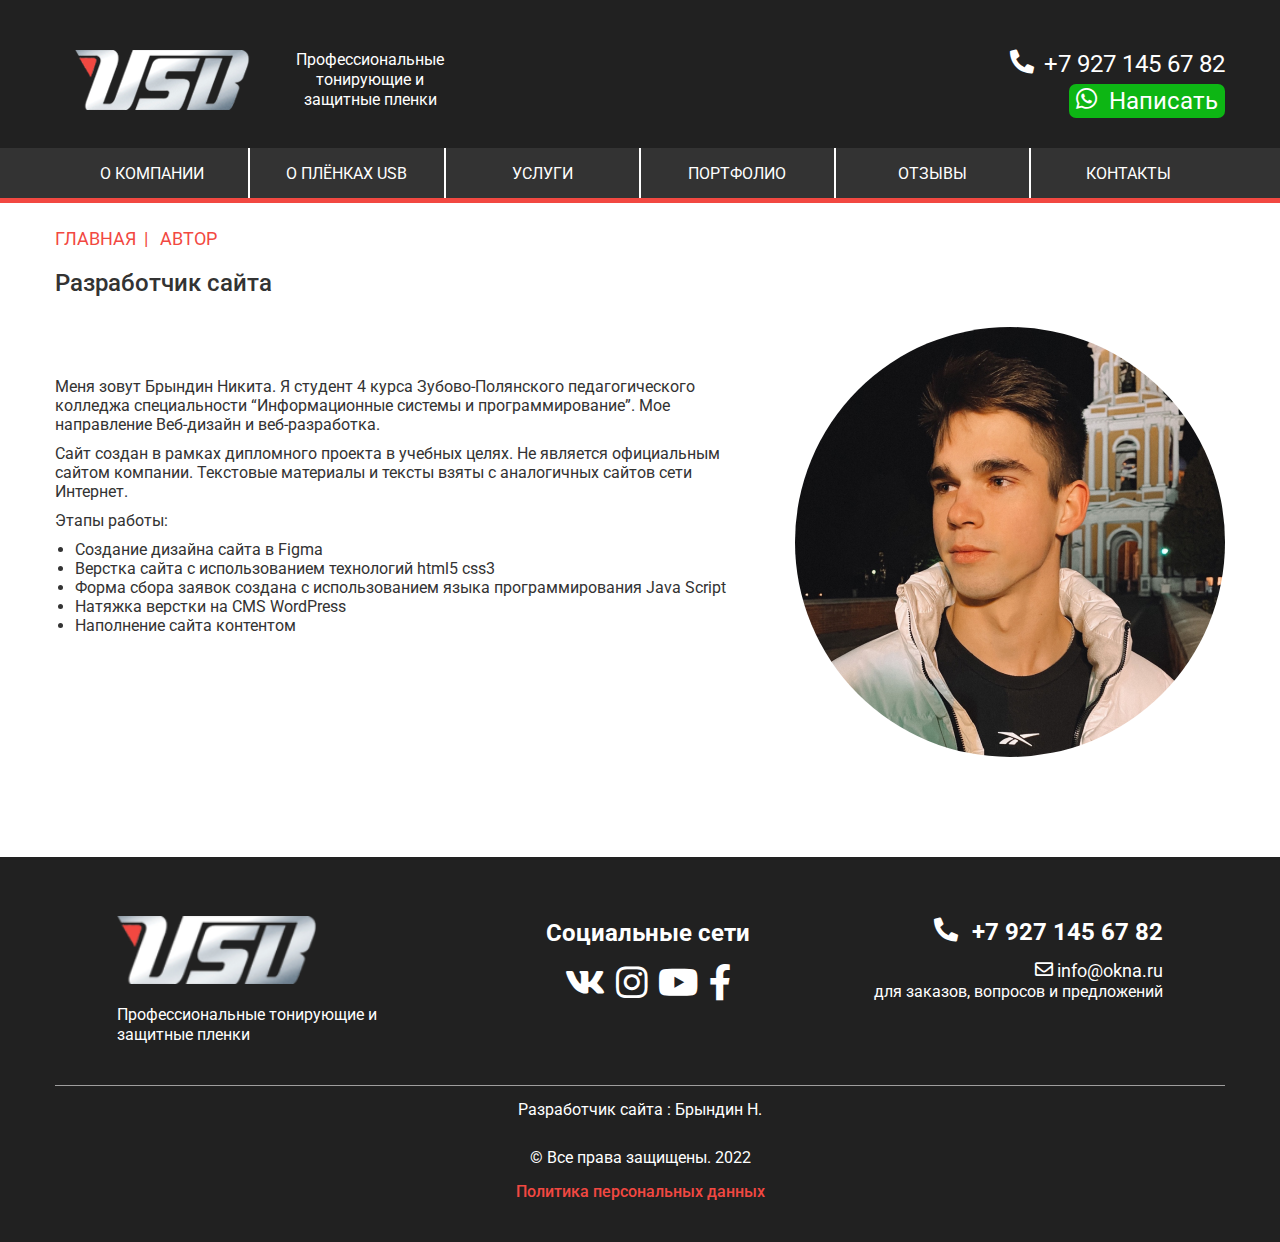
<file: Avtor.html>
<!DOCTYPE html>
<html lang="en">
<head>
	<meta charset="UTF-8">
	<meta name="viewport" content="width=device-width, initial-scale=1.0">
	<link rel="stylesheet" href="css/swiper-bundle.min.css">
	<link rel="stylesheet" href="css/icon.css">
	<link rel="stylesheet" href="css/style.css">
	<title>Главная</title>
</head>
<body>
	<header>
		<div class="header__wrap container">
			<a href="#" class="header__logo"><img src="img/logo.png" alt="Логотип"></a>
			<a href="#" class="header__lead">Профессиональные тонирующие и защитные пленки</a>
			<a href="tel:+79271456782" class="header__phone icon-phone">+7 927 145 67 82</a>
			<a href="#" class="header__whatsApp icon-WhatsApp">Написать</a>
			<div class="header__burger">
				<a href="#" class="btn-burger">
					<span></span>
					<p>Меню</p>
				</a>		
			</div>
		</div>
		<nav class="mainmenu">
			<ul class="menu-list container">
				<li class="menu-item current-menu-item"><a href="#">О компании</a></li>
				<li class="menu-item"><a href="#">О плёнках USB</a></li>
				<li class="menu-item"><a href="#">Услуги</a></li>
				<li class="menu-item"><a href="#">Портфолио</a></li>
				<li class="menu-item"><a href="#">Отзывы</a></li>
				<li class="menu-item"><a href="#">Контакты</a></li>
			</ul>
		</nav>
	</header>
	<main>	
		<section class="breadcrumb container">
		<ul itemscope="" itemtype="https://schema.org/BreadcrumbList">
    <li itemprop="itemListElement" itemscope="" itemtype="https://schema.org/ListItem">
        <a href="/" title="Главная" itemprop="item">
            <span itemprop="name">Главная</span>
            <meta itemprop="position" content="0">
        </a></li>
    <li itemprop="itemListElement" itemscope="" itemtype="https://schema.org/ListItem">
        <a href="http://laskinvy.beget.tech/avtor/" title="Раздел" itemprop="item">
            <span itemprop="name">Автор</span>
            <meta itemprop="position" content="1">
        </a></li>
</ul>
</section>
<section class="avtor container">
		    <h1 class="subtitle">Разработчик сайта</h1>		   
		    <div class="avtor__img-box"><img src="img/avtor.png" alt="Брындин Никита"></div>
		    <div class="avtor__content">		        
<p>Меня зовут Брындин Никита. Я студент 4 курса Зубово-Полянского педагогического колледжа специальности “Информационные системы и программирование”. Мое направление Веб-дизайн и веб-разработка.</p>
<p>Сайт создан в рамках дипломного проекта в учебных целях. Не является официальным сайтом компании. Текстовые материалы и тексты взяты с аналогичных сайтов сети Интернет.</p>
<p>Этапы работы:</p>
<ul><li>Создание дизайна сайта в Figma</li><li>Верстка сайта с использованием технологий html5 css3</li><li>Форма сбора заявок создана с использованием языка программирования Java Script</li><li>Натяжка верстки на CMS WordPress</li><li>Наполнение сайта контентом</li></ul>
		    </div>
		</section>
	</main>
	<footer>
		<div class="container">
			<div class="footer__top-row">
				<div class="footer__logo">
					<img src="img/logo.png" alt="Логотип компании">
					<p>Профессиональные тонирующие и защитные пленки</p>
				</div>
				<div class="footer__social">
					<h3>Социальные сети</h3>
					<ul class="footer__social-list">
						<li class="social-list__item">
							<a href="#" class="icon-vk"></a>
						</li>
						<li class="social-list__item">
							<a href="#" class="icon-instagram"></a>
						</li>
						<li class="social-list__item">
							<a href="#" class="icon-youtube"></a>
						</li>
						<li class="social-list__item">
							<a href="#" class="icon-facebook"></a>
						</li>
					</ul>
				</div>
				<div class="footer__contact">
					<div class="footer__contact-top">
						<i class="icon-phone"></i>
						<a href="tel:79271456782">+7 927 145 67 82</a>
					</div>
					<div class="footer__contact-bottom">
						<i class="icon-mail"></i>
						<a href="mailto:info@okna.ru">info@okna.ru</a>
						<p>для заказов, вопросов и предложений</p>
					</div>
				</div>
			</div>
			<div class="footer__bottom">
				<div class="footer__copyright">
					<div class="footer__copy-top">
						<p>Разработчик сайта : Брындин Н.</p>
					</div>
					<div class="footer__copy-bottom">
						<p>© Все права защищены. 2022</p>
						<a href="#">Политика персональных данных</a>
					</div>
				</div>
			</div>			
		</div>
	</footer>
	<script src="js/swiper-bundle.min.js"></script>
<script src="js/script.js"></script>	
</body>
</html>
</file>
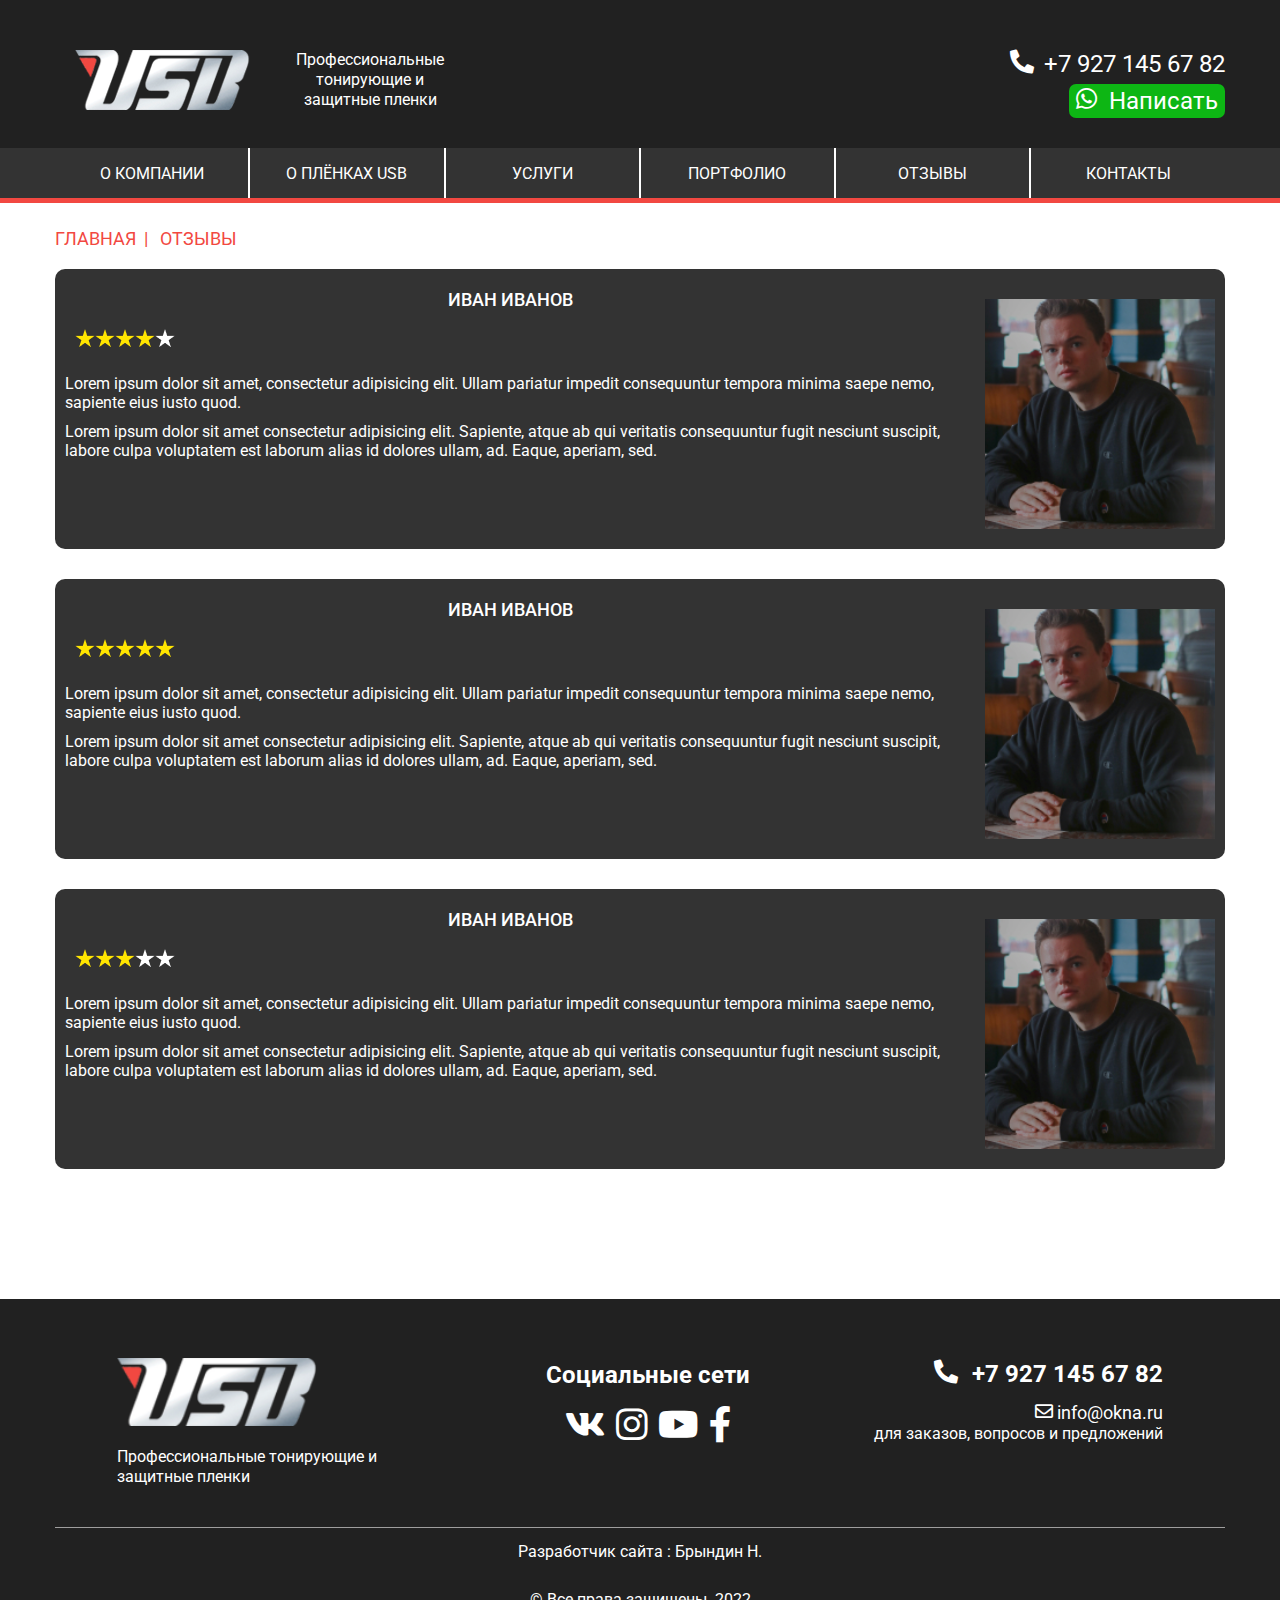
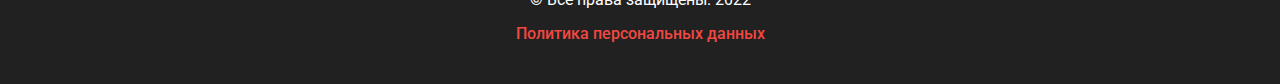
<file: otzivy.html>
<!DOCTYPE html>
<html lang="en">
<head>
	<meta charset="UTF-8">
	<meta name="viewport" content="width=device-width, initial-scale=1.0">
	<link rel="stylesheet" href="css/swiper-bundle.min.css">
	<link rel="stylesheet" href="css/icon.css">
	<link rel="stylesheet" href="css/style.css">
	<title>Главная</title>
</head>
<body>
	<header>
		<div class="header__wrap container">
			<a href="#" class="header__logo"><img src="img/logo.png" alt="Логотип"></a>
			<a href="#" class="header__lead">Профессиональные тонирующие и защитные пленки</a>
			<a href="tel:+79271456782" class="header__phone icon-phone">+7 927 145 67 82</a>
			<a href="#" class="header__whatsApp icon-WhatsApp">Написать</a>
			<div class="header__burger">
				<a href="#" class="btn-burger">
					<span></span>
					<p>Меню</p>
				</a>		
			</div>
		</div>
		<nav class="mainmenu">
			<ul class="menu-list container">
				<li class="menu-item current-menu-item"><a href="#">О компании</a></li>
				<li class="menu-item"><a href="#">О плёнках USB</a></li>
				<li class="menu-item"><a href="#">Услуги</a></li>
				<li class="menu-item"><a href="#">Портфолио</a></li>
				<li class="menu-item"><a href="#">Отзывы</a></li>
				<li class="menu-item"><a href="#">Контакты</a></li>
			</ul>
		</nav>
	</header>
	<main>
		<section class="breadcrumb container">
			<ul itemscope="" itemtype="https://schema.org/BreadcrumbList">
    			<li itemprop="itemListElement" itemscope="" itemtype="https://schema.org/ListItem">
        			<a href="/" title="Главная" itemprop="item">
            			<span itemprop="name">Главная</span>
            			<meta itemprop="position" content="0">
        			</a>
        		</li>
			    <li itemprop="itemListElement" itemscope="" itemtype="https://schema.org/ListItem">
			        <a href="/main/portfolio/" title="Раздел" itemprop="item">
			            <span itemprop="name">Отзывы</span>
			            <meta itemprop="position" content="1">
			        </a>
			    </li>
			</ul>
		</section>	
		<section class="reviews container">
			<div class="reviews__list">
				<div class="review__block">
					<h3 class="review__aftor">Иван Иванов</h3>
					<div class="review__ball" style="background-image: url(img/rating.png); background-position: 20%;"></div>
					<div class="review__avatar">
						<img src="img/review/avatar.jpg" alt="Мужчина сидит за столом в кафе">
					</div>
					<div class="review__content">
						<p>Lorem ipsum dolor sit amet, consectetur adipisicing elit. Ullam pariatur impedit consequuntur tempora minima saepe nemo, sapiente eius iusto quod.</p>
						<p>Lorem ipsum dolor sit amet consectetur adipisicing elit. Sapiente, atque ab qui veritatis consequuntur fugit nesciunt suscipit, labore culpa voluptatem est laborum alias id dolores ullam, ad. Eaque, aperiam, sed.</p>
					</div>
				</div>
				<div class="review__block">
					<h3 class="review__aftor">Иван Иванов</h3>
					<div class="review__ball" style="background-image: url(img/rating.png); background-position: 0%;"></div>
					<div class="review__avatar">
						<img src="img/review/avatar.jpg" alt="Мужчина сидит за столом в кафе">
					</div>
					<div class="review__content">
						<p>Lorem ipsum dolor sit amet, consectetur adipisicing elit. Ullam pariatur impedit consequuntur tempora minima saepe nemo, sapiente eius iusto quod.</p>
						<p>Lorem ipsum dolor sit amet consectetur adipisicing elit. Sapiente, atque ab qui veritatis consequuntur fugit nesciunt suscipit, labore culpa voluptatem est laborum alias id dolores ullam, ad. Eaque, aperiam, sed.</p>
					</div>
				</div>
				<div class="review__block">
					<h3 class="review__aftor">Иван Иванов</h3>
					<div class="review__ball" style="background-image: url(img/rating.png); background-position: 40%;"></div>
					<div class="review__avatar">
						<img src="img/review/avatar.jpg" alt="Мужчина сидит за столом в кафе">
					</div>
					<div class="review__content">
						<p>Lorem ipsum dolor sit amet, consectetur adipisicing elit. Ullam pariatur impedit consequuntur tempora minima saepe nemo, sapiente eius iusto quod.</p>
						<p>Lorem ipsum dolor sit amet consectetur adipisicing elit. Sapiente, atque ab qui veritatis consequuntur fugit nesciunt suscipit, labore culpa voluptatem est laborum alias id dolores ullam, ad. Eaque, aperiam, sed.</p>
					</div>
				</div>		
			</div>
		</section>
	</main>
	<footer>
		<div class="container">
			<div class="footer__top-row">
				<div class="footer__logo">
					<img src="img/logo.png" alt="Логотип компании">
					<p>Профессиональные тонирующие и защитные пленки</p>
				</div>
				<div class="footer__social">
					<h3>Социальные сети</h3>
					<ul class="footer__social-list">
						<li class="social-list__item">
							<a href="#" class="icon-vk"></a>
						</li>
						<li class="social-list__item">
							<a href="#" class="icon-instagram"></a>
						</li>
						<li class="social-list__item">
							<a href="#" class="icon-youtube"></a>
						</li>
						<li class="social-list__item">
							<a href="#" class="icon-facebook"></a>
						</li>
					</ul>
				</div>
				<div class="footer__contact">
					<div class="footer__contact-top">
						<i class="icon-phone"></i>
						<a href="tel:79271456782">+7 927 145 67 82</a>
					</div>
					<div class="footer__contact-bottom">
						<i class="icon-mail"></i>
						<a href="mailto:info@okna.ru">info@okna.ru</a>
						<p>для заказов, вопросов и предложений</p>
					</div>
				</div>
			</div>
			<div class="footer__bottom">
				<div class="footer__copyright">
					<div class="footer__copy-top">
						<p>Разработчик сайта : Брындин Н.</p>
					</div>
					<div class="footer__copy-bottom">
						<p>© Все права защищены. 2022</p>
						<a href="#">Политика персональных данных</a>
					</div>
				</div>
			</div>			
		</div>
	</footer>
	<script src="js/swiper-bundle.min.js"></script>
	<script src="js/script.js"></script>	
</body>
</html>
</file>
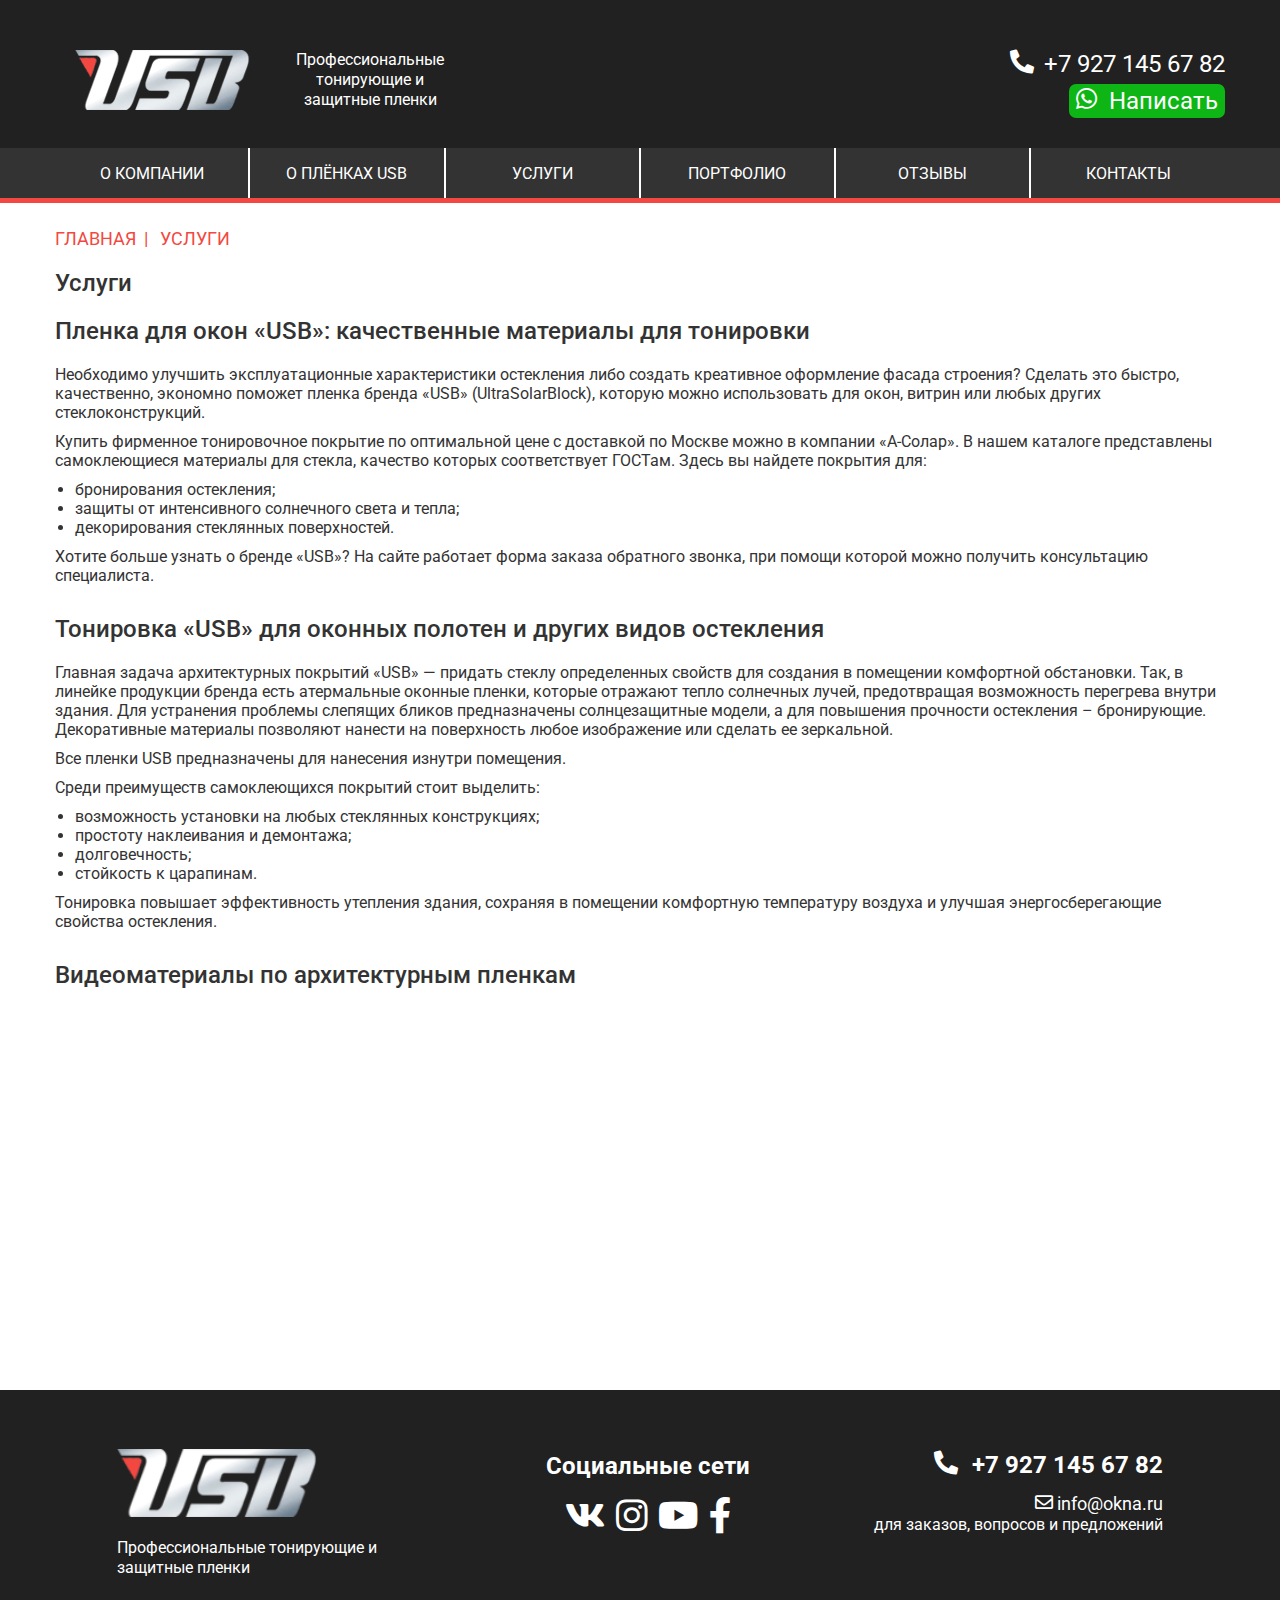
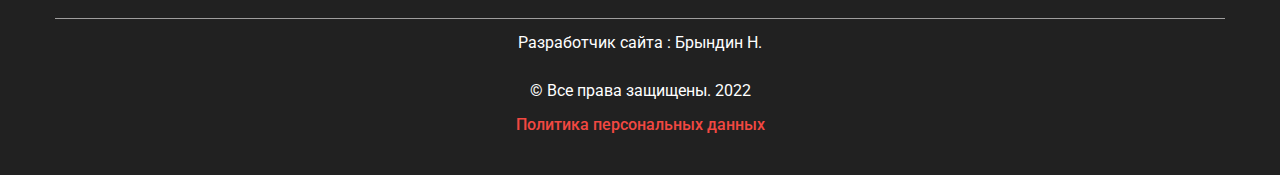
<file: page.html>
<!DOCTYPE html>
<html lang="en">
<head>
	<meta charset="UTF-8">
	<meta name="viewport" content="width=device-width, initial-scale=1.0">
	<link rel="stylesheet" href="css/swiper-bundle.min.css">
	<link rel="stylesheet" href="css/icon.css">
	<link rel="stylesheet" href="css/style.css">
	<title>Главная</title>
</head>
<body>
	<header>
		<div class="header__wrap container">
			<a href="#" class="header__logo"><img src="img/logo.png" alt="Логотип"></a>
			<a href="#" class="header__lead">Профессиональные тонирующие и защитные пленки</a>
			<a href="tel:+79271456782" class="header__phone icon-phone">+7 927 145 67 82</a>
			<a href="#" class="header__whatsApp icon-WhatsApp">Написать</a>
			<div class="header__burger">
				<a href="#" class="btn-burger">
					<span></span>
					<p>Меню</p>
				</a>		
			</div>
		</div>
		<nav class="mainmenu">
			<ul class="menu-list container">
				<li class="menu-item current-menu-item"><a href="#">О компании</a></li>
				<li class="menu-item"><a href="#">О плёнках USB</a></li>
				<li class="menu-item"><a href="#">Услуги</a></li>
				<li class="menu-item"><a href="#">Портфолио</a></li>
				<li class="menu-item"><a href="#">Отзывы</a></li>
				<li class="menu-item"><a href="#">Контакты</a></li>
			</ul>
		</nav>
	</header>
	<main>	
		<section class="breadcrumb container">
		<ul itemscope="" itemtype="https://schema.org/BreadcrumbList">
    <li itemprop="itemListElement" itemscope="" itemtype="https://schema.org/ListItem">
        <a href="/" title="Главная" itemprop="item">
            <span itemprop="name">Главная</span>
            <meta itemprop="position" content="0">
        </a></li>
    <li itemprop="itemListElement" itemscope="" itemtype="https://schema.org/ListItem">
        <a href="http://laskinvy.beget.tech/avtor/" title="Раздел" itemprop="item">
            <span itemprop="name">Услуги</span>
            <meta itemprop="position" content="1">
        </a></li>
</ul>
</section>
<section class="page container">
		    <h1 class="subtitle">Услуги</h1>	
		    <div class="page__content">
		        
<h2 class="subtitle" id="zag1">Пленка для окон «USB»: качественные материалы для тонировки</h2>



<p>Необходимо улучшить эксплуатационные характеристики остекления либо создать креативное оформление фасада строения? Сделать это быстро, качественно, экономно поможет пленка бренда «USB» (UltraSolarBlock), которую можно использовать для окон, витрин или любых других стеклоконструкций.</p>



<p>Купить фирменное тонировочное покрытие по оптимальной цене с доставкой по Москве можно в компании «А-Солар». В нашем каталоге представлены самоклеющиеся материалы для стекла, качество которых соответствует ГОСТам. Здесь вы найдете покрытия для:</p>



<ul><li>бронирования остекления;</li><li>защиты от интенсивного солнечного света и тепла;</li><li>декорирования стеклянных поверхностей.</li></ul>



<p>Хотите больше узнать о бренде «USB»? На сайте работает форма заказа обратного звонка, при помощи которой можно получить консультацию специалиста.</p>



<h2 class="subtitle" id="zag2">Тонировка «USB» для оконных полотен и других видов остекления</h2>



<p>Главная задача архитектурных покрытий «USB» — придать стеклу определенных свойств для создания в помещении комфортной обстановки. Так, в линейке продукции бренда есть атермальные оконные пленки, которые отражают тепло солнечных лучей, предотвращая возможность перегрева внутри здания. Для устранения проблемы слепящих бликов предназначены солнцезащитные модели, а для повышения прочности остекления – бронирующие. Декоративные материалы позволяют нанести на поверхность любое изображение или сделать ее зеркальной.</p>



<p>Все пленки USB предназначены для нанесения изнутри помещения.</p>



<p>Среди преимуществ самоклеющихся покрытий стоит выделить:</p>



<ul><li>возможность установки на любых стеклянных конструкциях;</li><li>простоту наклеивания и демонтажа;</li><li>долговечность;</li><li>стойкость к царапинам.</li></ul>



<p>Тонировка повышает эффективность утепления здания, сохраняя в помещении комфортную температуру воздуха и улучшая энергосберегающие свойства остекления.</p>



<h2 class="subtitle" id="zag3">Видеоматериалы по архитектурным пленкам</h2>



<figure class="wp-block-embed is-type-video is-provider-youtube wp-block-embed-youtube wp-embed-aspect-16-9 wp-has-aspect-ratio"><div class="wp-block-embed__wrapper">
<iframe loading="lazy" title="Пленки для окон USB поставщик пленок в РФ и СНГ" width="500" height="281" src="https://www.youtube.com/embed/SlT508wORbE?feature=oembed" frameborder="0" allow="accelerometer; autoplay; clipboard-write; encrypted-media; gyroscope; picture-in-picture" allowfullscreen=""></iframe>
</div></figure>
		    </div>		    
		    
		</section>
	</main>
	<footer>
		<div class="container">
			<div class="footer__top-row">
				<div class="footer__logo">
					<img src="img/logo.png" alt="Логотип компании">
					<p>Профессиональные тонирующие и защитные пленки</p>
				</div>
				<div class="footer__social">
					<h3>Социальные сети</h3>
					<ul class="footer__social-list">
						<li class="social-list__item">
							<a href="#" class="icon-vk"></a>
						</li>
						<li class="social-list__item">
							<a href="#" class="icon-instagram"></a>
						</li>
						<li class="social-list__item">
							<a href="#" class="icon-youtube"></a>
						</li>
						<li class="social-list__item">
							<a href="#" class="icon-facebook"></a>
						</li>
					</ul>
				</div>
				<div class="footer__contact">
					<div class="footer__contact-top">
						<i class="icon-phone"></i>
						<a href="tel:79271456782">+7 927 145 67 82</a>
					</div>
					<div class="footer__contact-bottom">
						<i class="icon-mail"></i>
						<a href="mailto:info@okna.ru">info@okna.ru</a>
						<p>для заказов, вопросов и предложений</p>
					</div>
				</div>
			</div>
			<div class="footer__bottom">
				<div class="footer__copyright">
					<div class="footer__copy-top">
						<p>Разработчик сайта : Брындин Н.</p>
					</div>
					<div class="footer__copy-bottom">
						<p>© Все права защищены. 2022</p>
						<a href="#">Политика персональных данных</a>
					</div>
				</div>
			</div>			
		</div>
	</footer>
	<script src="js/swiper-bundle.min.js"></script>
<script src="js/script.js"></script>	
</body>
</html>
</file>
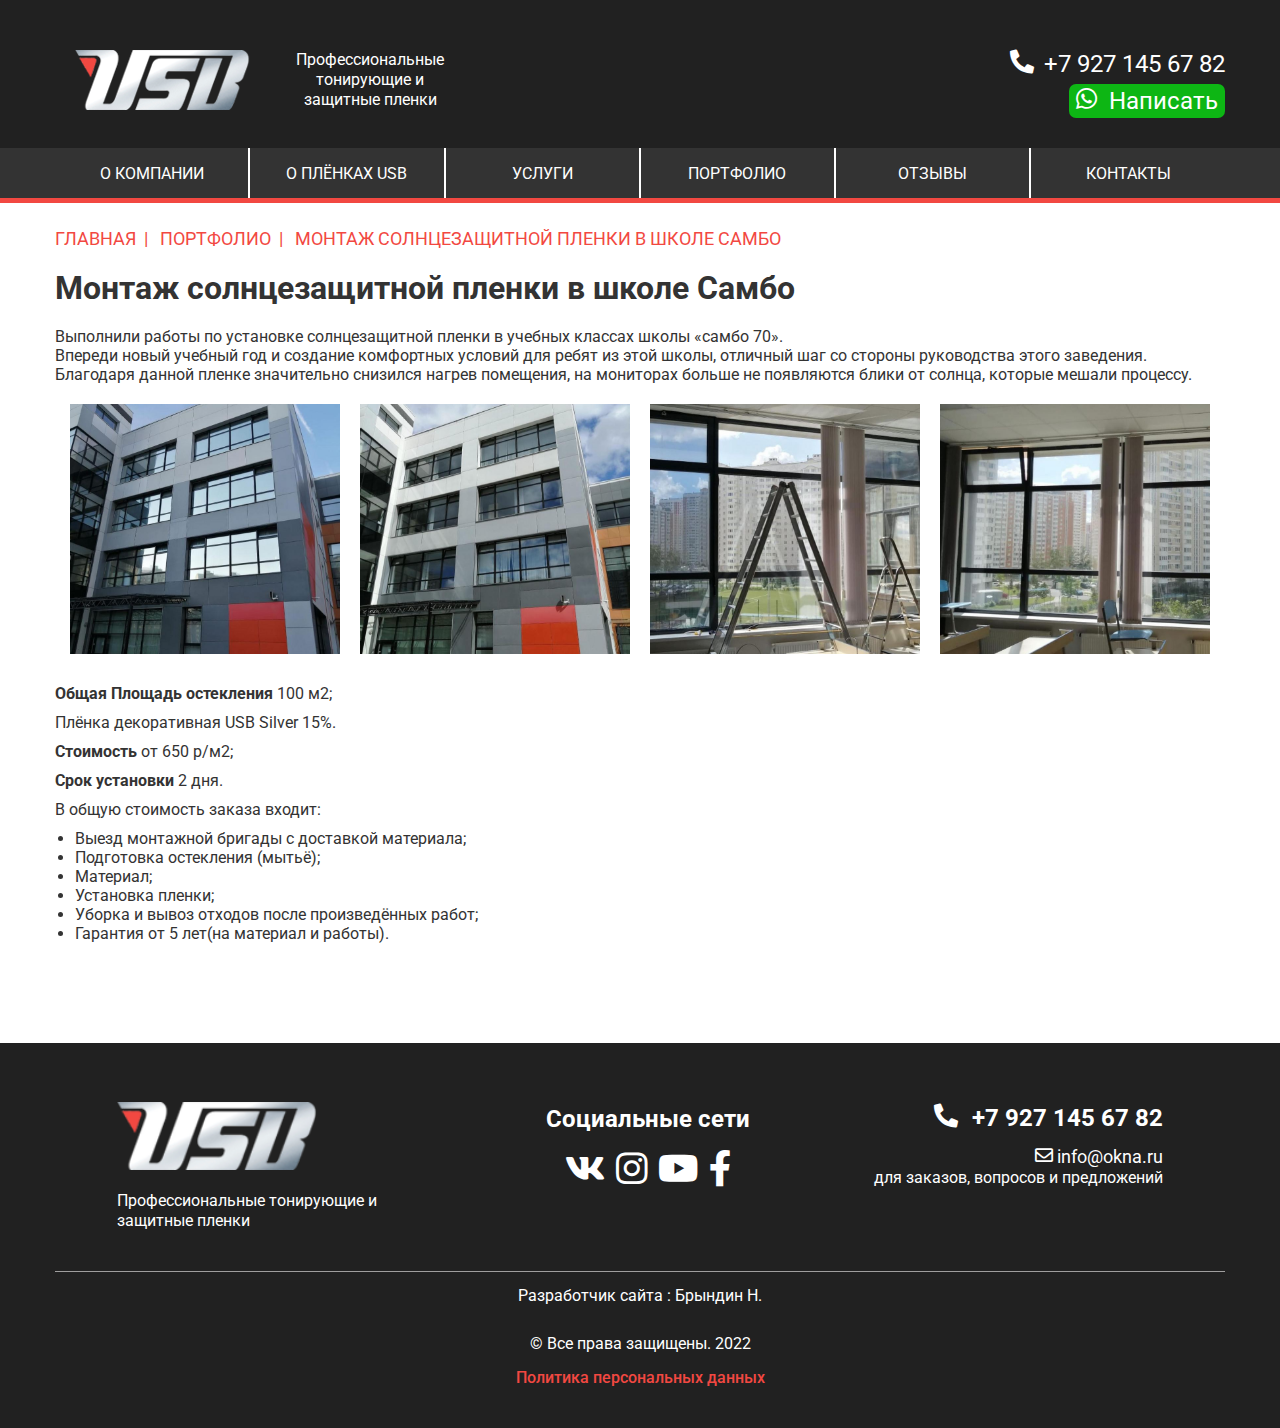
<file: portfolio-post.html>
<!DOCTYPE html>
<html lang="en">
<head>
	<meta charset="UTF-8">
	<meta name="viewport" content="width=device-width, initial-scale=1.0">
	<link rel="stylesheet" href="css/swiper-bundle.min.css">
	<link rel="stylesheet" href="css/lightbox.min.css">
	<link rel="stylesheet" href="css/icon.css">
	<link rel="stylesheet" href="css/style.css">
	<title>Главная</title>
</head>
<body>
	<header>
		<div class="header__wrap container">
			<a href="#" class="header__logo"><img src="img/logo.png" alt="Логотип"></a>
			<a href="#" class="header__lead">Профессиональные тонирующие и защитные пленки</a>
			<a href="tel:+79271456782" class="header__phone icon-phone">+7 927 145 67 82</a>
			<a href="#" class="header__whatsApp icon-WhatsApp">Написать</a>
			<div class="header__burger">
				<a href="#" class="btn-burger">
					<span></span>
					<p>Меню</p>
				</a>		
			</div>
		</div>
		<nav class="mainmenu">
			<ul class="menu-list container">
				<li class="menu-item current-menu-item"><a href="#">О компании</a></li>
				<li class="menu-item"><a href="#">О плёнках USB</a></li>
				<li class="menu-item"><a href="#">Услуги</a></li>
				<li class="menu-item"><a href="#">Портфолио</a></li>
				<li class="menu-item"><a href="#">Отзывы</a></li>
				<li class="menu-item"><a href="#">Контакты</a></li>
			</ul>
		</nav>
	</header>
	<main>	
		<section class="breadcrumb container">
			<ul itemscope="" itemtype="https://schema.org/BreadcrumbList">
    			<li itemprop="itemListElement" itemscope="" itemtype="https://schema.org/ListItem">
        			<a href="/" title="Главная" itemprop="item">
            			<span itemprop="name">Главная</span>
            			<meta itemprop="position" content="0">
        			</a>
        		</li>
			    <li itemprop="itemListElement" itemscope="" itemtype="https://schema.org/ListItem">
			        <a href="/main/portfolio/" title="Раздел" itemprop="item">
			            <span itemprop="name">Портфолио</span>
			            <meta itemprop="position" content="1">
			        </a>
			    </li>
			    <li itemprop="itemListElement" itemscope="" itemtype="https://schema.org/ListItem">
			        <a href="http://laskinvy.beget.tech/portfolio/job1/" title="Подраздел" itemprop="item">
			            <span itemprop="name">Монтаж солнцезащитной пленки в школе Самбо</span>
			            <meta itemprop="position" content="2">
			        </a>
			    </li>
			</ul>
		</section>	
		<section class="portfolio-post container">
			<h1>Монтаж солнцезащитной пленки в школе Самбо</h1>
			<div class="portfolio-post__content"><p>Выполнили работы по установке солнцезащитной пленки в учебных классах школы «самбо 70».</p>
				<p>Впереди новый учебный год и создание комфортных условий для ребят из этой школы, отличный шаг со стороны руководства этого заведения.</p>
				<p>Благодаря данной пленке значительно снизился нагрев помещения, на мониторах больше не появляются блики от солнца, которые мешали процессу.</p>
			</div>
			<div class="portfolio-post__gallary">
				<div class="portfolio-post__gallary-imgbox">
					<a href="img/portfolio/1.jpeg" data-lightbox="roadtrip">
						<img src="img/portfolio/1.jpeg" alt="Монтаж солнцезащитной пленки в школе Самбо 1">
					</a>
				</div>
				<div class="portfolio-post__gallary-imgbox">
					<a href="img/portfolio/2.jpeg" data-lightbox="roadtrip">
						<img src="img/portfolio/2.jpeg" alt="Монтаж солнцезащитной пленки в школе Самбо 2">
					</a>
				</div>
				<div class="portfolio-post__gallary-imgbox">
					<a href="img/portfolio/3.jpeg" data-lightbox="roadtrip">
						<img src="img/portfolio/3.jpeg" alt="Монтаж солнцезащитной пленки в школе Самбо 3">
					</a>
				</div>
				<div class="portfolio-post__gallary-imgbox">
					<a href="img/portfolio/4.jpeg" data-lightbox="roadtrip">
						<img src="img/portfolio/4.jpeg" alt="Монтаж солнцезащитной пленки в школе Самбо 4">
					</a>
				</div>
			</div>    
			<div class="portfolio-post__options"><p><strong>Общая Площадь остекления</strong> 100 м2;</p>
				<p>Плёнка декоративная USB Silver 15%.</p>
				<p><strong>Стоимость</strong> от 650 р/м2;</p>
				<p><strong>Срок установки</strong> 2 дня.</p>
				<p>В общую стоимость заказа входит:</p>
				<ul>
					<li>Выезд монтажной бригады с доставкой материала;</li>
					<li>Подготовка остекления (мытьё);</li>
					<li>Материал;</li>
					<li>Установка пленки;</li>
					<li>Уборка и вывоз отходов после произведённых работ;</li>
					<li>Гарантия от 5 лет(на материал и работы).</li>
				</ul>
			</div>			
		</section>						
	</main>
	<footer>
		<div class="container">
			<div class="footer__top-row">
				<div class="footer__logo">
					<img src="img/logo.png" alt="Логотип компании">
					<p>Профессиональные тонирующие и защитные пленки</p>
				</div>
				<div class="footer__social">
					<h3>Социальные сети</h3>
					<ul class="footer__social-list">
						<li class="social-list__item">
							<a href="#" class="icon-vk"></a>
						</li>
						<li class="social-list__item">
							<a href="#" class="icon-instagram"></a>
						</li>
						<li class="social-list__item">
							<a href="#" class="icon-youtube"></a>
						</li>
						<li class="social-list__item">
							<a href="#" class="icon-facebook"></a>
						</li>
					</ul>
				</div>
				<div class="footer__contact">
					<div class="footer__contact-top">
						<i class="icon-phone"></i>
						<a href="tel:79271456782">+7 927 145 67 82</a>
					</div>
					<div class="footer__contact-bottom">
						<i class="icon-mail"></i>
						<a href="mailto:info@okna.ru">info@okna.ru</a>
						<p>для заказов, вопросов и предложений</p>
					</div>
				</div>
			</div>
			<div class="footer__bottom">
				<div class="footer__copyright">
					<div class="footer__copy-top">
						<p>Разработчик сайта : Брындин Н.</p>
					</div>
					<div class="footer__copy-bottom">
						<p>© Все права защищены. 2022</p>
						<a href="#">Политика персональных данных</a>
					</div>
				</div>
			</div>			
		</div>
	</footer>
	<script src="https://code.jquery.com/jquery-3.6.0.min.js"></script>
	<script src="js/swiper-bundle.min.js"></script>
	<script src="js/script.js"></script>
	<script src="js/lightbox.min.js"></script>
</body>
</html>
</file>
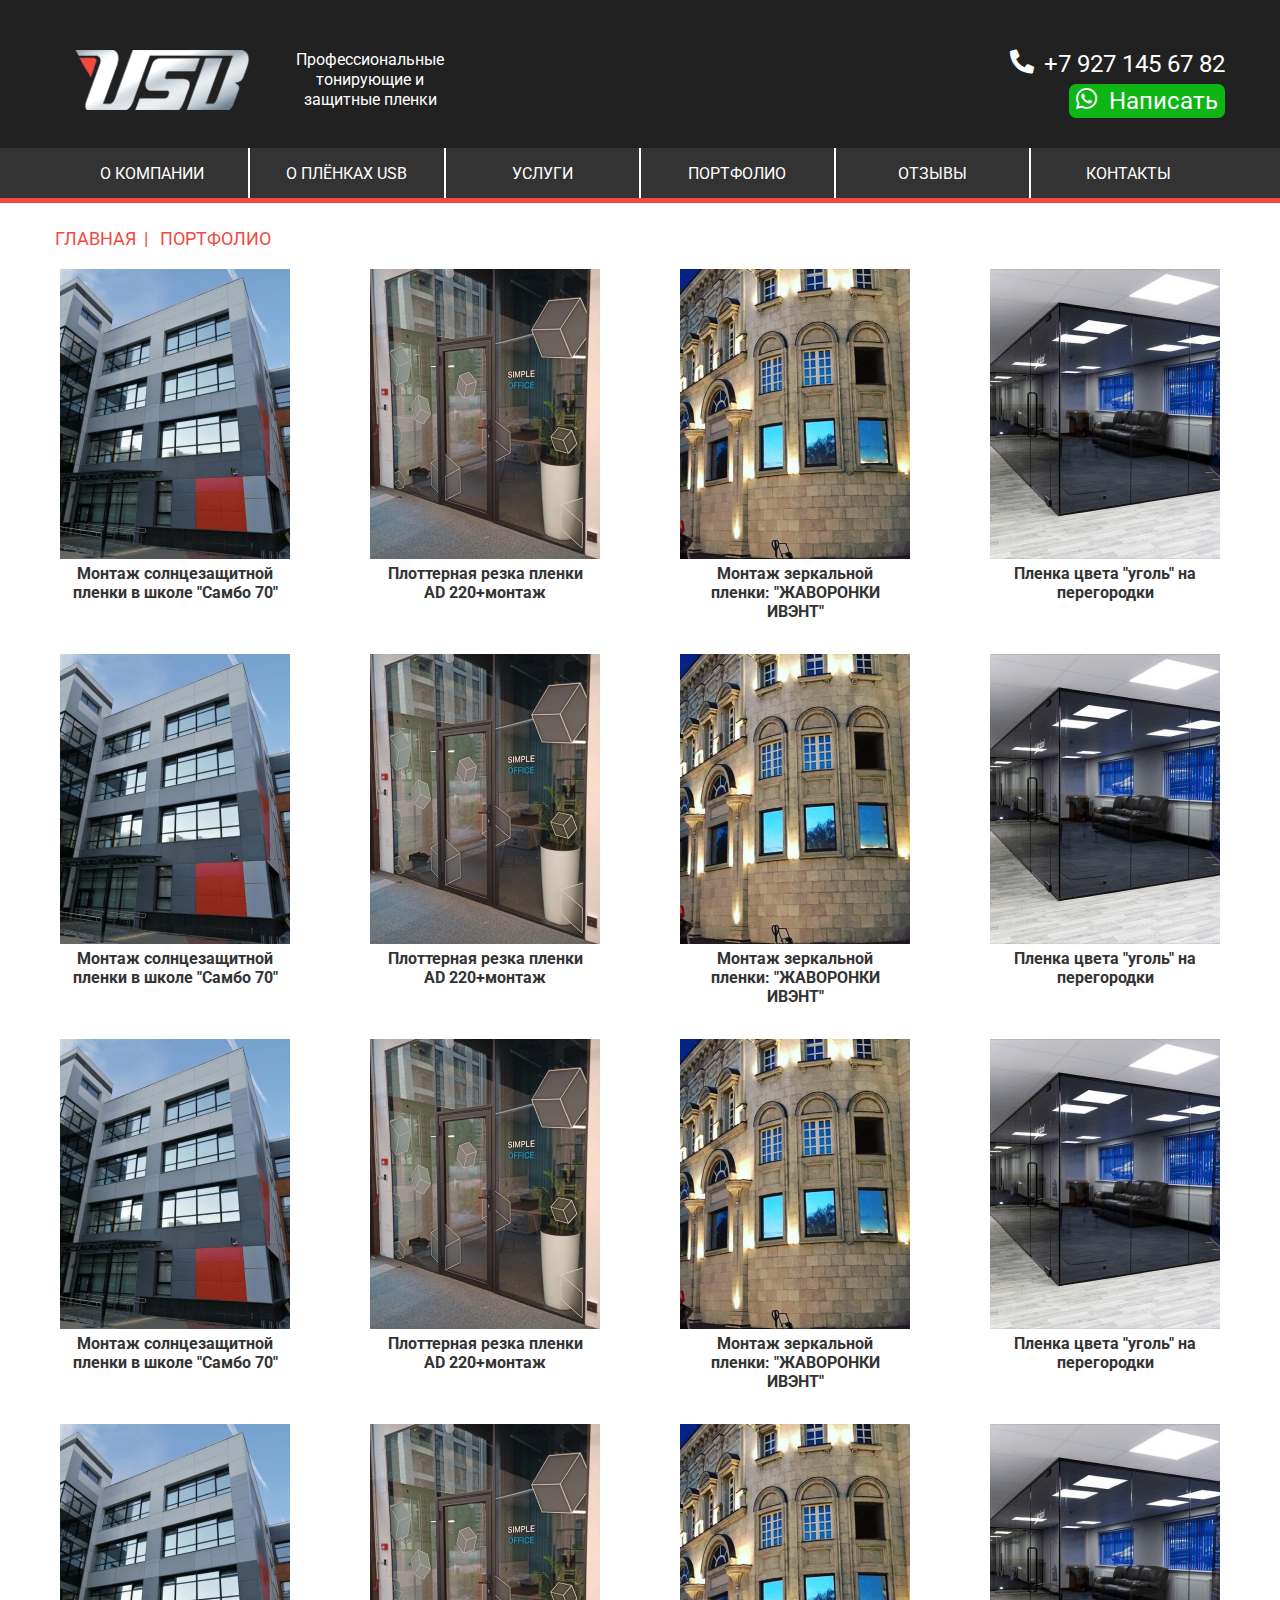
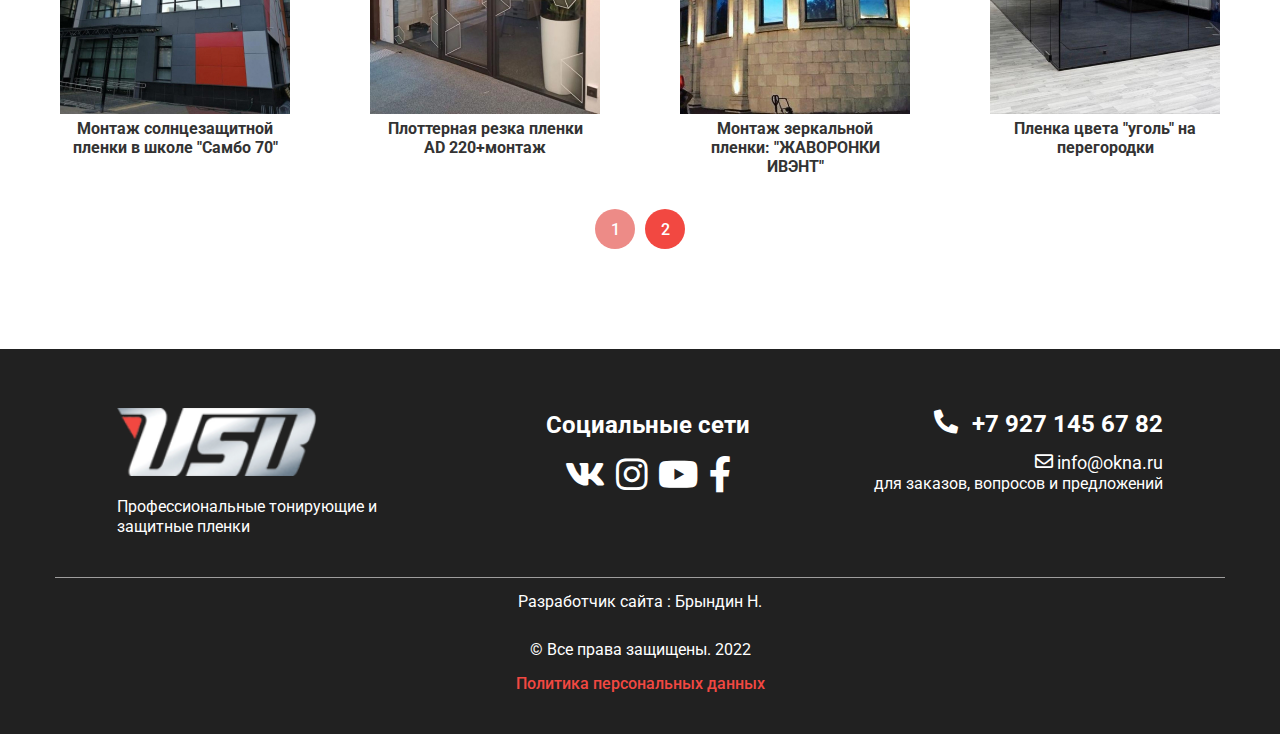
<file: portfolio.html>
<!DOCTYPE html>
<html lang="en">
<head>
	<meta charset="UTF-8">
	<meta name="viewport" content="width=device-width, initial-scale=1.0">
	<link rel="stylesheet" href="css/swiper-bundle.min.css">
	<link rel="stylesheet" href="css/icon.css">
	<link rel="stylesheet" href="css/style.css">
	<title>Главная</title>
</head>
<body>
	<header>
		<div class="header__wrap container">
			<a href="#" class="header__logo"><img src="img/logo.png" alt="Логотип"></a>
			<a href="#" class="header__lead">Профессиональные тонирующие и защитные пленки</a>
			<a href="tel:+79271456782" class="header__phone icon-phone">+7 927 145 67 82</a>
			<a href="#" class="header__whatsApp icon-WhatsApp">Написать</a>
			<div class="header__burger">
				<a href="#" class="btn-burger">
					<span></span>
					<p>Меню</p>
				</a>		
			</div>
		</div>
		<nav class="mainmenu">
			<ul class="menu-list container">
				<li class="menu-item current-menu-item"><a href="#">О компании</a></li>
				<li class="menu-item"><a href="#">О плёнках USB</a></li>
				<li class="menu-item"><a href="#">Услуги</a></li>
				<li class="menu-item"><a href="#">Портфолио</a></li>
				<li class="menu-item"><a href="#">Отзывы</a></li>
				<li class="menu-item"><a href="#">Контакты</a></li>
			</ul>
		</nav>
	</header>
	<main>	
			<section class="breadcrumb container">
				<ul itemscope="" itemtype="https://schema.org/BreadcrumbList">
    				<li itemprop="itemListElement" itemscope="" itemtype="https://schema.org/ListItem"><a href="/" title="Главная" itemprop="item"><span itemprop="name">Главная</span><meta itemprop="position" content="0"></a></li>
    				<li itemprop="itemListElement" itemscope="" itemtype="https://schema.org/ListItem"><a href="http://laskinvy.beget.tech/main/portfolio/" title="Раздел" itemprop="item"><span itemprop="name">Портфолио</span><meta itemprop="position" content="1"></a></li>
				</ul>
</section>			
			<section class="page-portfolio__items container">
					<div class="page-portfolio__item">
							<div class="page-portfolio__thumb">
								<a href="#"><img src="img/portfolio/img1.jpg" alt='Монтаж солнцезащитной пленки в школе "Самбо 70"'></a>
							</div>
							<h3 class="page-portfolio__title"><a href="#">Монтаж солнцезащитной пленки в школе "Самбо 70"</a></h3>
						</div>
						<div class="page-portfolio__item">
							<div class="page-portfolio__thumb">
								<a href="#"><img src="img/portfolio/img2.jpg" alt='Плоттерная резка пленки AD 220+монтаж'></a>
							</div>
							<h3 class="page-portfolio__title"><a href="#">Плоттерная резка пленки AD 220+монтаж</a></h3>
						</div>
						<div class="page-portfolio__item">
							<div class="page-portfolio__thumb">
								<a href="#"><img src="img/portfolio/img3.jpg" alt='Монтаж зеркальной пленки: "ЖАВОРОНКИ ИВЭНТ"'></a>
							</div>
							<h3 class="page-portfolio__title"><a href="#">Монтаж зеркальной пленки: "ЖАВОРОНКИ ИВЭНТ"</a></h3>
						</div>
						<div class="page-portfolio__item">
							<div class="page-portfolio__thumb">
								<a href="#"><img src="img/portfolio/img4.jpg" alt='Пленка цвета "уголь" на перегородки'></a>
							</div>
							<h3 class="page-portfolio__title"><a href="#">Пленка цвета "уголь" на перегородки</a></h3>
						</div>
						<div class="page-portfolio__item">
							<div class="page-portfolio__thumb">
								<a href="#"><img src="img/portfolio/img1.jpg" alt='Монтаж солнцезащитной пленки в школе "Самбо 70"'></a>
							</div>
							<h3 class="page-portfolio__title"><a href="#">Монтаж солнцезащитной пленки в школе "Самбо 70"</a></h3>
						</div>
						<div class="page-portfolio__item">
							<div class="page-portfolio__thumb">
								<a href="#"><img src="img/portfolio/img2.jpg" alt='Плоттерная резка пленки AD 220+монтаж'></a>
							</div>
							<h3 class="page-portfolio__title"><a href="#">Плоттерная резка пленки AD 220+монтаж</a></h3>
						</div>
						<div class="page-portfolio__item">
							<div class="page-portfolio__thumb">
								<a href="#"><img src="img/portfolio/img3.jpg" alt='Монтаж зеркальной пленки: "ЖАВОРОНКИ ИВЭНТ"'></a>
							</div>
							<h3 class="page-portfolio__title"><a href="#">Монтаж зеркальной пленки: "ЖАВОРОНКИ ИВЭНТ"</a></h3>
						</div>
						<div class="page-portfolio__item">
							<div class="page-portfolio__thumb">
								<a href="#"><img src="img/portfolio/img4.jpg" alt='Пленка цвета "уголь" на перегородки'></a>
							</div>
							<h3 class="page-portfolio__title"><a href="#">Пленка цвета "уголь" на перегородки</a></h3>
						</div>
						<div class="page-portfolio__item">
							<div class="page-portfolio__thumb">
								<a href="#"><img src="img/portfolio/img1.jpg" alt='Монтаж солнцезащитной пленки в школе "Самбо 70"'></a>
							</div>
							<h3 class="page-portfolio__title"><a href="#">Монтаж солнцезащитной пленки в школе "Самбо 70"</a></h3>
						</div>
						<div class="page-portfolio__item">
							<div class="page-portfolio__thumb">
								<a href="#"><img src="img/portfolio/img2.jpg" alt='Плоттерная резка пленки AD 220+монтаж'></a>
							</div>
							<h3 class="page-portfolio__title"><a href="#">Плоттерная резка пленки AD 220+монтаж</a></h3>
						</div>
						<div class="page-portfolio__item">
							<div class="page-portfolio__thumb">
								<a href="#"><img src="img/portfolio/img3.jpg" alt='Монтаж зеркальной пленки: "ЖАВОРОНКИ ИВЭНТ"'></a>
							</div>
							<h3 class="page-portfolio__title"><a href="#">Монтаж зеркальной пленки: "ЖАВОРОНКИ ИВЭНТ"</a></h3>
						</div>
						<div class="page-portfolio__item">
							<div class="page-portfolio__thumb">
								<a href="#"><img src="img/portfolio/img4.jpg" alt='Пленка цвета "уголь" на перегородки'></a>
							</div>
							<h3 class="page-portfolio__title"><a href="#">Пленка цвета "уголь" на перегородки</a></h3>
						</div>
						<div class="page-portfolio__item">
							<div class="page-portfolio__thumb">
								<a href="#"><img src="img/portfolio/img1.jpg" alt='Монтаж солнцезащитной пленки в школе "Самбо 70"'></a>
							</div>
							<h3 class="page-portfolio__title"><a href="#">Монтаж солнцезащитной пленки в школе "Самбо 70"</a></h3>
						</div>
						<div class="page-portfolio__item">
							<div class="page-portfolio__thumb">
								<a href="#"><img src="img/portfolio/img2.jpg" alt='Плоттерная резка пленки AD 220+монтаж'></a>
							</div>
							<h3 class="page-portfolio__title"><a href="#">Плоттерная резка пленки AD 220+монтаж</a></h3>
						</div>
						<div class="page-portfolio__item">
							<div class="page-portfolio__thumb">
								<a href="#"><img src="img/portfolio/img3.jpg" alt='Монтаж зеркальной пленки: "ЖАВОРОНКИ ИВЭНТ"'></a>
							</div>
							<h3 class="page-portfolio__title"><a href="#">Монтаж зеркальной пленки: "ЖАВОРОНКИ ИВЭНТ"</a></h3>
						</div>
						<div class="page-portfolio__item">
							<div class="page-portfolio__thumb">
								<a href="#"><img src="img/portfolio/img4.jpg" alt='Пленка цвета "уголь" на перегородки'></a>
							</div>
							<h3 class="page-portfolio__title"><a href="#">Пленка цвета "уголь" на перегородки</a></h3>
						</div>
			</section>
			<section class="page-nav container">
				<span aria-current="page" class="page-numbers current">1</span>
<a class="page-numbers" href="http://laskinvy.beget.tech/main/portfolio/page/2/">2</a>
</section>					

	</main>
	<footer>
		<div class="container">
			<div class="footer__top-row">
				<div class="footer__logo">
					<img src="img/logo.png" alt="Логотип компании">
					<p>Профессиональные тонирующие и защитные пленки</p>
				</div>
				<div class="footer__social">
					<h3>Социальные сети</h3>
					<ul class="footer__social-list">
						<li class="social-list__item">
							<a href="#" class="icon-vk"></a>
						</li>
						<li class="social-list__item">
							<a href="#" class="icon-instagram"></a>
						</li>
						<li class="social-list__item">
							<a href="#" class="icon-youtube"></a>
						</li>
						<li class="social-list__item">
							<a href="#" class="icon-facebook"></a>
						</li>
					</ul>
				</div>
				<div class="footer__contact">
					<div class="footer__contact-top">
						<i class="icon-phone"></i>
						<a href="tel:79271456782">+7 927 145 67 82</a>
					</div>
					<div class="footer__contact-bottom">
						<i class="icon-mail"></i>
						<a href="mailto:info@okna.ru">info@okna.ru</a>
						<p>для заказов, вопросов и предложений</p>
					</div>
				</div>
			</div>
			<div class="footer__bottom">
				<div class="footer__copyright">
					<div class="footer__copy-top">
						<p>Разработчик сайта : Брындин Н.</p>
					</div>
					<div class="footer__copy-bottom">
						<p>© Все права защищены. 2022</p>
						<a href="#">Политика персональных данных</a>
					</div>
				</div>
			</div>			
		</div>
	</footer>
	<script src="js/swiper-bundle.min.js"></script>
<script src="js/script.js"></script>	
</body>
</html>
</file>
<file: css/icon.css>
@font-face {
  font-family: 'icon';
  src:  url('../fonts/icon.eot?ye88n8');
  src:  url('../fonts/icon.eot?ye88n8#iefix') format('embedded-opentype'),
    url('../fonts/icon.ttf?ye88n8') format('truetype'),
    url('../fonts/icon.woff?ye88n8') format('woff'),
    url('../fonts/icon.svg?ye88n8#icon') format('svg');
  font-weight: normal;
  font-style: normal;
  font-display: block;
}

[class^="icon-"]::before, [class*=" icon-"]::before {
  /* use !important to prevent issues with browser extensions that change fonts */
  font-family: 'icon' !important;
  speak: never;
  font-style: normal;
  font-weight: normal;
  font-variant: normal;
  text-transform: none;
  line-height: 1;

  /* Better Font Rendering =========== */
  -webkit-font-smoothing: antialiased;
  -moz-osx-font-smoothing: grayscale;
}

.icon-arrow:before {
  content: "\e900";
}
.icon-facebook:before {
  content: "\e901";
}
.icon-phone:before {
  content: "\e904";
}
.icon-instagram:before {
  content: "\e902";
}
.icon-mail:before {
  content: "\e903";
}
.icon-phone:before {
  content: "\e904";
}
.icon-vk:before {
  content: "\e905";
}
.icon-WhatsApp:before {
  content: "\e906";
}
.icon-youtube:before {
  content: "\e907";
}
</file>
<file: css/style.css>
@import url('https://fonts.googleapis.com/css2?family=Roboto:wght@400;500;700&display=swap');
*{
	margin: 0;
	padding: 0;
	box-sizing: border-box;
	font-family: 'Roboto', sans-serif;
	color: #333;
}
body.lock{
	overflow: hidden;
}
.container{
	width: 100%;
	max-width: 1170px;
	margin: 0 auto;
	padding-left: 15px;
	padding-right: 15px;
}
main{
	padding-bottom: 50px;
}
@media (min-width: 576px){
	.container{
		padding-left: 20px;
		padding-right: 20px;
	}
}
@media (min-width: 768px){
	.container{
		padding-left: 30px;
		padding-right: 30px;
	}
}
@media (min-width: 1200px){
	.container{
		padding-left: 0;
		padding-right: 0;
	}
	main{
	padding-bottom: 100px;
}
}
p{
	padding-bottom: 10px;
}
a{
	text-decoration: none;
}
.subtitle{
	font-size: 24px;
	font-weight: 500;
	line-height: 28px;
}

.btn-strelka{
	display: block;
	position: relative;
	border: 1px solid #F24841;
	padding-left: 20px;
	padding-top: 15px;
	padding-bottom: 15px;
	color: #F24841;
	font-weight: 500;
	font-size: 16px;
}

.btn-strelka:hover{
	text-decoration: underline;
}

.btn-strelka::before{
	content: '';
	position: absolute;
	font-family: 'icon';
	color: #F24841;
	right: 15px;
	top: 17px;
}

@media(min-width: 300px){
	.btn-strelka::before{
		content: '\e900';
	}
}
@media(min-width: 576px){
	.btn-strelka{
		font-size: 20px;
	}
}
/*Header*/
header{
	background-color: #212121;
	overflow-x: hidden;
}
header a{
	color: #fff;
}
.header__wrap{
	display: grid;
	padding-top: 50px;
	padding-bottom: 30px;
}
.header__logo{
	justify-self: center;
}
.header__lead{
	max-width: 180px;
	justify-self: center;
	text-align: center;
	padding-top: 25px;
	padding-bottom: 25px;
	line-height: 20px;
}
.header__phone{
	padding-bottom: 30px;
	font-size: 24px;
	text-align: center;
	white-space: nowrap;
}
.header__phone::before{
	padding-right: 10px;	
}
.header__whatsApp{
	background-color: #0DB614;
	font-size: 24px;
	border-radius: 7px;
  text-align: center;
  padding: 3px 7px;
  justify-self: center;
  align-self: center;
}
.header__whatsApp::before{
	padding-right: 12px;
}
@media(min-width: 768px){
	.header__wrap{
		grid-template-columns:  215px 200px 1fr;
		grid-template-rows: 1fr 1fr;
	}
	.header__logo{
		grid-area: 1/1/3/2;
	}
	.header__lead{
		grid-area: 1/2/3/3;
		padding: 0;
	}
	.header__phone{
		grid-area: 1/3/2/4;
		padding: 0;
		justify-self: right;
	}
	.header__whatsApp{
		grid-area: 2/3/3/4;
		justify-self: right;
	}
}
/*Меню-бургер*/
/* гланое меню */
.mainmenu:not(.active){
	display: none;
}
.mainmenu {
	background-color: #333333;
	border-bottom: 5px solid #F24841;
}
.mainmenu .menu-list {
	display: flex;
	flex-direction: column;
	min-width: 200px;
	width: 200px;
	overflow-x: hidden;
}

.mainmenu .menu-item {
	height: 50px;
	display: flex;
	flex-direction: column;
	justify-content: center;
	text-align: center;
	list-style: none;
	text-transform: uppercase;
	font-size: 18px;
	border-bottom: 2px solid #fff;
}
.mainmenu .menu-item:hover{
	background-color: #F24841;
	border-bottom: none;
}
.mainmenu .menu-item:last-child{
	border: none;
}

@media(min-width: 768px){
	.mainmenu:not(.active){
	display: block;
}
	.mainmenu .menu-list{
		flex-direction: row;
		width: 100%;
		justify-content: space-between;
		
	}
	.mainmenu .menu-item {	
		border-bottom: 0;		
		padding-right: 5px;
		padding-left: 5px;
		white-space: nowrap;
		width: 100%;
		font-size: 16px;
	}
	.mainmenu .menu-item:not(:last-child) {	
		border-right: 2px solid #fff;

	}
}
/* бургер меню */
.header__burger {
	display: flex;
	justify-content: center;
	margin-top: 30px;
	font-weight: 700;
	font-size: 24px;
}

.btn-burger {
	display: block;
	max-width: 115px;
	height: 28px;
	text-transform: uppercase;
	position: relative;
}

.btn-burger p {
	padding-left: 40px;
	color: #fff;
}

.btn-burger span,
.btn-burger span::before,
.btn-burger span::after {
	position: absolute;
	top: 50%;
	width: 25px;
	height: 2px;
	background-color: #fff;
	margin-top: -1px;
}

.btn-burger span::before,
.btn-burger span::after {
	content: '';
	transition: .5s;
}
.btn-burger span::before {
	transform: translateY(-7px);
}
.btn-burger span::after {
	transform: translateY(7px);
}
/* активное бургер меню */
.btn-burger.active span {
	height: 0;
}

.btn-burger.active span:before {
	transform: rotate(39deg);
}

.btn-burger.active span:after {
	transform: rotate(-39deg);
}
@media(min-width: 768px){
	.header__burger{
		display: none;
	}
	}
/*Баннер*/

.banner__wrap {
	width: 100%;
	max-width: 750px;
	height: 270px;
	color: #fff;
	margin: 0 auto;
	display: flex;
	flex-direction: column;
	justify-content: space-evenly;
	background-color: rgba(51, 51, 51, .9);
	overflow: hidden;

}

.banner__wrap h3 {
	color: #fff;
	font-size: 24px;
	margin-left: 15px;
	margin-right: 15px;
	text-shadow: 4px 4px 4px rgba(0, 0, 0, 0.33);
}
.banner__btn {
	max-width: 250px;
	min-width: 190px;
	margin-right: 30px;
	margin-left: 30px;
	border-color: #fff;
	color: #fff;
	text-decoration: none;
	font-size: 20px;
	white-space: nowrap;
}
.banner .banner__btn::before{
	color: #fff;
}
@media(min-width: 550px){
	.banner__wrap {
		height: 350px;
	}

	.banner__wrap h3 {
		font-size: 28px;
	}

	.banner__btn {
		max-width: 300px;
		margin-left: 37px;
		font-size: 24px;
	}
}
@media(min-width: 767px){
	.banner {
		padding: 120px 0;
		background-image: url(../img/bg.png);
		background-repeat: no-repeat;
		background-size: cover;
		background-position: 50% ;
	}
	.banner__wrap {
		background-color: rgba(51, 51, 51, 0.8);
		justify-content: space-around;
	}
	.banner__wrap h3 {
		font-size: 36px;
		margin-left: 30px;
		margin-right: 30px;
	}
	.banner__btn {
		max-width: 370px;
	}
	
}

/* Почему тонировка - это удобно и выгодно? */

.advantages {
	margin-bottom: 30px;
	overflow-x: hidden; 
	margin-top: 30px;
}

.advantages .subtitle{
	padding: 20px 0;
}

.advantages__items {	
	grid-gap: 20px;
	display: grid;
	grid-template-columns: repeat(auto-fit, minmax(370px, 1fr));
	list-style: none;
}
.advantages__item{
	display: grid;
	grid-template-columns: 100px 1fr;

}
.advantages__item img{
	justify-self: center;
}
.advantages__item p{
	text-align: center;
	align-self: center;	
}

@media(min-width: 820px){
	.advantages__item{
		border: 1px solid #9F9E9E;
		border-radius: 30px;
		min-height: 200px;
		grid-template-columns: 1fr;
		padding: 20px;
	} 
	
}

@media(min-width: 1170px){
	.advantages .subtitle{
		font-size: 36px;
		max-width: 700px;
		line-height: 42px;
	}
	
}

/*Портфолио*/
.portfolio{
	overflow-x: hidden;
}
.portfolio__title{
	margin-bottom: 30px;
}
.portfolio__slide-title{
	font-size: 16px;
	font-weight: 400;
	padding: 10px 7px 7px;
	text-align: center;
}
.portfolio .swiper-slide:hover .portfolio__slide-title{
	background-color: #F24841;
}
.portfolio .swiper-slide:hover .portfolio__slide-title a{
	color: #fff;
}
.portfolioSwiper{
	width: 230px;
	margin: 0 auto;
}
.portfolioSwiper .portfolio__slide-thumb{
	position: relative;
	padding: 0 0 126%;
}
.portfolioSwiper .portfolio__slide-thumb img{
	position: absolute;
	height: 100%;
	object-fit: cover;
	position: absolute;
	width: 100%;
}
.portfolio .swiper-pagination-bullet{
	width: 15px;
	height: 15px;
	background: #fff;
  opacity: 1;
  border: 1px solid #F24841;
}
.portfolio .swiper-pagination-bullet-active{
	background: #F24841;
}
.portfolio .swiper-pagination-bullet:not(:first-child){
	margin-left: 10px;
}
.portfolio .swiper-pagination{
	left: 50%;
	transform: translateX(-50%);
	margin-top: 10px;
}
.portfolio .portfolio__btn{
	margin-top: 45px;
  margin-left: auto;
  margin-right: auto;
  max-width: 250px;
}
@media (min-width: 576px){
	.portfolioSwiper{
		width: 500px;
	}
	.portfolio .portfolio__btn{
		margin-left: 20px;
		max-width: 300px;
	}
}

@media (min-width: 992px){
	.portfolioSwiper{
		width: 770px;
	}

}
@media (min-width: 1170px){
	.portfolioSwiper{
		width: 1130px;
	}
	.portfolio .swiper-pagination{
		display: none;
	}
}
/* Хлебные крошки */
.breadcrumb{
	margin-top: 25px;
	margin-bottom: 20px;
	color: #F24841;	
}
.breadcrumb ul{
	list-style: none;	
}
.breadcrumb li{
	display: inline-block;
	position: relative;
	text-transform: uppercase;
}
.breadcrumb li:not(:first-child){
	padding-left: 20px;
}
.breadcrumb li:not(:last-child)::before{
	content: '|';
	position: absolute;
	top: 0;
	right: -12px;
	color: #F24841;
	font-size: 18px;
}
.breadcrumb li:first-line{
	padding-left: 0;
}
.breadcrumb span{
	color: #F24841;
	font-size: 18px;
}
/*aboutzakaz*/
.aboutzakaz{
	margin-top: 40px;
}
.aboutzakaz .subtitle{
	padding-bottom: 20px;
}
@media (min-width: 1170px){
	.aboutzakaz{
	margin-top: 60px;
}
.aboutzakaz .subtitle{
	padding-bottom: 25px;
}
}

.popup {
	position: fixed;
	width: 100%;
	height: 100%;
	top: 0;
	left: 0;
	background-color: rgba(0, 0, 0, .8);
	z-index: 5;
	opacity: 0;
	visibility: hidden;
}
.popup.open{
	opacity: 1;
	visibility: visible;
}
.popup__body {
	min-height: 100%;
	display: flex;
	justify-content: center;
	align-items: center;
}
.popup__content {
	background-color: #fff;
	max-width: 800px;
	padding: 30px 15px;
	position: relative;
}
.popup__close {
	position: absolute;
	top: 10px;
	right: 10px;
	font-size: 24px;
	color: #F24841;
}


/* forma */
#zayavka-form {
	width: 100%;
	height: 100%;
}

.form__input {
	margin-top: 20px
}
#zayavka-form textarea {
	width: 100%;
	height: 160px;
	padding: 15px;
	font-size: 18px;
}
.form__input input{
	width: 100%;
	max-height: 40px;
	font-size: 18px;
	margin-bottom: 5px;
	padding: 15px;
}


.form__btn {
	margin-top: 15px;
	display: flex;
	justify-content: center;
}
.form__btn input{
	max-width: 300px;
	width: 100%;
	background-color: unset;
	cursor: pointer;
	padding-left: 0;
}
.form__btn input:hover{
	text-decoration: none;
}

/* page portfolio */
.page-portfolio__items{
	grid-gap: 30px 80px;
	display: grid;
	grid-template-columns: repeat(auto-fit, minmax(210px, 1fr));
}
.page-portfolio__item {
	text-align: center;
	margin: 0 auto; 
	width: 100%;
	max-width: 230px;
}
.page-portfolio__item:hover {
	background-color: #F24841;
}
.page-portfolio__item:hover a{
	color: #fff;
}
.page-portfolio__item h3{
	height: 55px;
	margin-top: 5px;
	font-size: 16px;
}
.page-portfolio__thumb {
	padding: 0px 0px 290px 0px;
	overflow: hidden;
	position: relative;
}
.page-portfolio__thumb img{
	margin: 0 auto;
	width: 100%;
	height: 100%;
	object-fit: cover;
	position: absolute;
	top: 0;
	left: 0;
}
.page-portfolio__title {
	height: 100%;
	padding: 0px 10px 0px 10px;
	margin-bottom: 5px;
}
@media(min-width: 768px){
	.page-portfolio__items{
		width: 600px;
		grid-template-columns: repeat(auto-fit, 230px);
	}
	.page-portfolio__item{
		margin: 0 0;
	}
}
@media(min-width: 910px){
	.page-portfolio__items {
		width: 100%;
		max-width: 910px;
	}
}
@media(min-width: 1200px) {
	.page-portfolio__items {
		width: 100%;
		max-width: 1200px;
		padding-left: 20px;
	}
}

/* портфолио одиночная страница */
.portfolio-post {
	margin-top: 20px;
}
.portfolio-post__content {
	margin: 20px 0;
  padding-right: 20px
}
.portfolio-post__content p {
	margin: 0;
	padding: 0;
}
.portfolio-post ul{
	padding-left: 20px;
}

.portfolio-post__gallary{
	display: grid;
	grid-gap: 10px;
	justify-content: center;
	margin-bottom: 30px;
}
.portfolio-post__gallary-imgbox{
	min-width: 150px;
	margin: 0 auto;
	padding: 0px 0px 200px 0px;
	overflow: hidden;
	position: relative;
}
.portfolio-post__gallary-imgbox img{
	margin: 0 auto;
	width: 100%;
	height: 100%;
	object-fit: cover;
	position: absolute;
	top: 0;
	left: 0;
}
@media (min-width: 300px){
	.portfolio-post__gallary{
		grid-template-columns: repeat(auto-fit, minmax(150px, 180px));	
	}
	.portfolio-post__gallary-imgbox{
		margin: 0;		
	}
}
@media (min-width: 576px){
	.portfolio-post__gallary{
		grid-template-columns: repeat(auto-fit, minmax(230px, 270px));	
	}
	.portfolio-post__gallary-imgbox{
		padding: 0px 0px 250px 0px;		
	}
}
@media (min-width: 768px){
	.portfolio-post__gallary{		
		grid-gap: 20px;
	}
	.portfolio-post__gallary{
		grid-template-columns: repeat(auto-fit, minmax(260px, 270px));	
	}
	.portfolio-post__gallary-imgbox{
		padding: 0px 0px 250px 0px;		
	}
}
/* отзывы */
.reviews .review__block{
	display: grid;
	background-color: #333;
	grid-gap: 10px;
	border-radius: 10px;
	padding-bottom: 20px;	
	margin-bottom: 30px;	
}
.reviews h3.review__aftor{
	color: #fff;
	text-align: center;
	padding-top: 20px;
	font-size: 18px;
	font-weight: 500;
	text-transform: uppercase;	
}
.reviews .review__ball{
	width: 100px;	
	height: 20px;
	margin-left: 20px;
	background-size: 200px 20px; 
	background-repeat: 	no-repeat;			
}
.reviews .review__avatar{
	margin: 0 auto;	
	width: 150px;	
	padding: 0px 0px 150px 0px;
	overflow: hidden;
	position: relative;
}
.reviews .review__avatar img{
	width: 100%;
	height: 100%;
	object-fit: cover;
	position: absolute;
	top: 0;
	left: 0;
}
.reviews .review__content p{
	color: #fff;
	padding: 5px 10px;
	font-weight: 400;	
}
@media (min-width: 576px){
	.reviews .review__block{		
		grid-template-columns: 1fr 180px;
		grid-template-rows: 50px 30px 1fr;
	}
	.reviews .review__aftor{
		grid-column: 1/2;
	}
	.reviews .review__ball{
		grid-column: 1/2;
	}
	.reviews .review__content{
		grid-column: 1/2;
	}
	.reviews .review__avatar{
		margin-top: 30px;	
		grid-column: 2/3;
		grid-row: 1/4;
	}
	.reviews .review__avatar img{
		height: 150px;
	}
}
@media (min-width: 768px){
	.reviews .review__block{		
		grid-template-columns: 1fr 250px;
	}
	.reviews .review__avatar img{
		height: 230px;
	}
	.reviews .review__avatar{
		width: 230px;
		padding: 0px 0px 230px 0px;
	}
}
/*Автор*/
.avtor{
	display: grid;
}
.avtor__img-box{
	width: 200px;
	height: 200px;
	margin: 20px auto;	
	border-radius: 50%;
	overflow: hidden;
	position: relative;
}
.avtor__img-box img{
	width: 100%;
	height: 100%;
	object-fit: cover;
	position: absolute;
	top: 0;
	left: 0;
}

.avtor ul{
	padding-left: 20px;
}


@media (min-width: 576px){
	.avtor{
		grid-template-columns: 1fr 200px;
		grid-gap: 15px;
	}
	.avtor .subtitle{
		grid-column: 1 / 3;
	}
	.avtor .avtor__content{
		grid-column: 1 / 2;
		grid-row: 2 / 3;
		margin-top: 30px;
	}
	.avtor__img-box{
		grid-column: 2 / 3;
		grid-row: 2 / 3;
		margin: 0 auto;
	}
}


@media (min-width: 992px){
	.avtor{
		grid-template-columns: 1fr 430px;
		grid-gap: 30px;
	}
	.avtor__img-box{
		width: 430px;
		height: 430px;
	}
	.avtor .avtor__content{
		margin-top: 50px;
	}
}

/*page*/
.page .subtitle{
	margin-top: 20px;
	margin-bottom: 20px;
}
.page ul{
	padding-left: 20px;
	padding-bottom: 10px;
}
.page .is-provider-youtube .wp-block-embed__wrapper{
	display: flex;
	justify-content: center;
}
.page .is-provider-youtube iframe{
	width: 100%;
	max-width: 500px;

}
/*Пагинация*/
.page-nav{
	display: flex;
	justify-content: center;
	margin-top: 30px;
}
.page-nav .page-numbers{
	border-radius: 50%;
	width: 40px;
	height: 40px;
	display: flex;
	justify-content: center;
	align-items: center;
	background-color: #F24841;
	color: #fff;
	font-weight: 500;
}
.page-nav .page-numbers:not(:first-child){
	margin-left: 10px;
}
.page-nav .page-numbers.current{
	background-color: #ED8B87;
}

/* footer */
footer {
	background-color: #212121;
	font-size: 16px;
	line-height: 1.25em;
	text-align: center;
	padding-bottom: 40px;
}

footer p, footer a, footer h3{
	color: #fff;
}

.footer__logo img {
	width: 200px;
	height: 68px;
	margin: 59px 0 16px 0;
}
.footer__social {
	margin: 15px 0;
}
.footer__social h3 {
	font-size: 24px;
	margin: 15px 0 20px 0;
}
.footer__social-list {
	display: flex;
	list-style: none;
	height: 41px;
    justify-content: center;
    align-items: center;
}
.social-list__item:not(:last-child) {
	padding-right: 10px;
}

.footer__contact {
	margin-bottom: 20px;
}

.footer__contact a {
	text-decoration: none;
	color: #fff;
}
.footer__contact-top {
	margin-bottom: 15px;
}

.footer__contact-top a {
	font-size: 24px;
	font-weight: 700;
}

.footer__contact-bottom a {
	font-size: 18px;
}

.footer__copy-top p {
	margin-bottom: 18px;
}

.footer__copy-bottom p {
	margin-bottom: 4px;
}

.footer__copy-bottom a {
	font-weight: 500;
	text-decoration: none;
	color: #F24841;
}

.footer__social-list a:before {
	color: #fff;
  	font-size: 36px;
}

.footer__contact-top i:before {
	color: #fff;
  	font-size: 24px;
}

.footer__contact-bottom i:before {
	color: #fff;
  	font-size: 18px;
 	font-weight: 400;
}
@media (min-width: 750px)
{
	footer {
		text-align: unset;
		min-height: 341px;
	}
	.footer__social {
		height: auto;
		text-align: center;
	}
	.footer__copyright {
		border-top: 1px solid #9F9E9E;
		text-align: center;
	}
	.footer__copy-top {
		margin-top: 14px;
	}
	.footer__top-row {
		display: flex;
		justify-content: space-around;
		align-items: center;
	}
	.footer__bottom {
		margin-top: 30px;
	}
	.footer__logo {
		max-width: 305px;
	}
	.footer__contact {
		height: 57px;
		align-items: center;
		text-align: right;
	}
	.footer__contact-top a {
		padding-left: 10px;
	}

}
</file>
